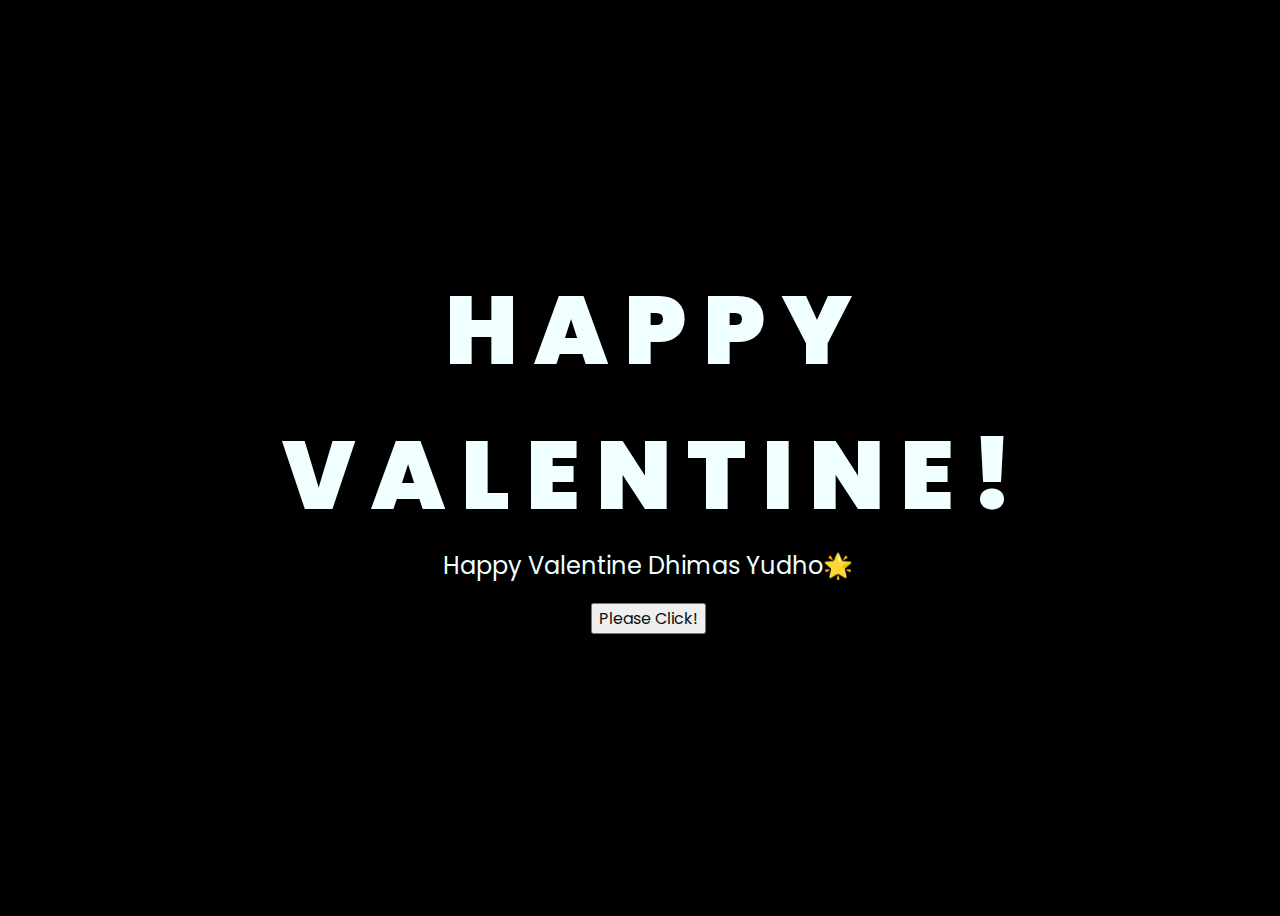
<file: index.html>
<!DOCTYPE html>
<html lang="en">
<head>
    <meta charset="UTF-8">
    <meta http-equiv="X-UA-Compatible" content="IE=edge">
    <meta name="viewport" content="width=device-width, initial-scale=1.0">
    <link rel="stylesheet" href="css/style.css">
    <link rel="icon" href="img/flowers.png" type="image/x-icon">
    <title>Flowers</title>
</head>
<body>
    <div class="greetings">
    <!-- silahkan menambah kata sesuai keinginan dengan <span>text...</span -->
        <span>H</span>
        <span>A</span>
        <span>P</span>
        <span>P</span>
        <span>Y</span><br>
        <span class="delay">V</span>
        <span class="delay">A</span>
        <span class="delay">L</span>
        <span class="delay">E</span>
        <span class="delay">N</span>
        <span class="delay">T</span>
        <span class="delay">I</span>
        <span class="delay">N</span>
        <span class="delay">E</span>
        <span class="delay">!</span>
    </div>
    <div class="description">
        <span>Happy Valentine Dhimas Yudho🌟</span>
    </div>
    <div class="button" id="btn">
        <button>
            <a href="flower.html">Please Click!</a>
        </button>
    </div><br>
    <div class="button">
        <audio autoplay loop>
            <source src="audio/ssstik.io_1707795368533.mp3" type="audio/mpeg">
            Browsermu tidak mendukung tag audio, upgrade donk!
        </audio>
    </div>
</body>
<script src="audio.js"></script>
</html>
</file>
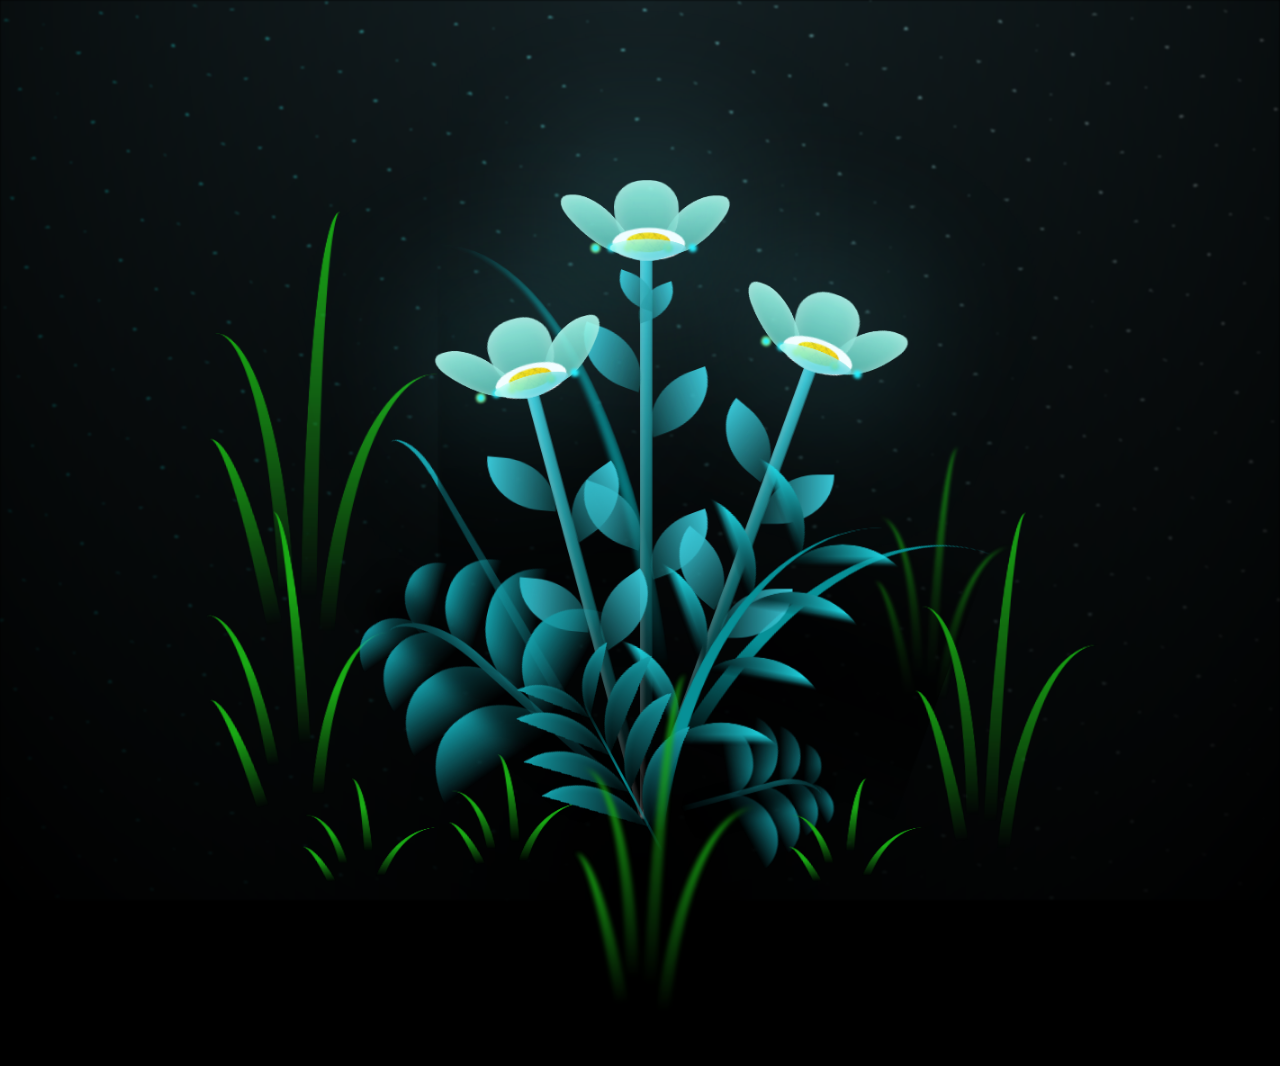
<file: flower.html>
<!DOCTYPE html>
<html lang="en">
<head>
    <meta charset="UTF-8">
    <meta http-equiv="X-UA-Compatible" content="IE=edge">
    <meta name="viewport" content="width=device-width, initial-scale=1.0">
    <link rel="stylesheet" href="css/main.css">
    <link rel="icon" href="img/flowers.png" type="image/x-icon">
    <title>flowers</title>
</head>
<body class="container">
  <!-- Pembuat code: https://codepen.io/mdusmanansari/pen/BamepLe -->
  
    <div class="night">
    <audio id="myAudio" src="audio/bruno_mars_pt2.mp3" type="audio/mp3" autoplay >
      Your browser does not support the audio element.
    </audio>
    </div>
    <div class="flowers">
      <div class="flower flower--1">
        <div class="flower__leafs flower__leafs--1">
          <div class="flower__leaf flower__leaf--1"></div>
          <div class="flower__leaf flower__leaf--2"></div>
          <div class="flower__leaf flower__leaf--3"></div>
          <div class="flower__leaf flower__leaf--4"></div>
          <div class="flower__white-circle"></div>
  
          <div class="flower__light flower__light--1"></div>
          <div class="flower__light flower__light--2"></div>
          <div class="flower__light flower__light--3"></div>
          <div class="flower__light flower__light--4"></div>
          <div class="flower__light flower__light--5"></div>
          <div class="flower__light flower__light--6"></div>
          <div class="flower__light flower__light--7"></div>
          <div class="flower__light flower__light--8"></div>
  
        </div>
        <div class="flower__line">
          <div class="flower__line__leaf flower__line__leaf--1"></div>
          <div class="flower__line__leaf flower__line__leaf--2"></div>
          <div class="flower__line__leaf flower__line__leaf--3"></div>
          <div class="flower__line__leaf flower__line__leaf--4"></div>
          <div class="flower__line__leaf flower__line__leaf--5"></div>
          <div class="flower__line__leaf flower__line__leaf--6"></div>
        </div>
      </div>
  
      <div class="flower flower--2">
        <div class="flower__leafs flower__leafs--2">
          <div class="flower__leaf flower__leaf--1"></div>
          <div class="flower__leaf flower__leaf--2"></div>
          <div class="flower__leaf flower__leaf--3"></div>
          <div class="flower__leaf flower__leaf--4"></div>
          <div class="flower__white-circle"></div>
  
          <div class="flower__light flower__light--1"></div>
          <div class="flower__light flower__light--2"></div>
          <div class="flower__light flower__light--3"></div>
          <div class="flower__light flower__light--4"></div>
          <div class="flower__light flower__light--5"></div>
          <div class="flower__light flower__light--6"></div>
          <div class="flower__light flower__light--7"></div>
          <div class="flower__light flower__light--8"></div>
  
        </div>
        <div class="flower__line">
          <div class="flower__line__leaf flower__line__leaf--1"></div>
          <div class="flower__line__leaf flower__line__leaf--2"></div>
          <div class="flower__line__leaf flower__line__leaf--3"></div>
          <div class="flower__line__leaf flower__line__leaf--4"></div>
        </div>
      </div>
  
      <div class="flower flower--3">
        <div class="flower__leafs flower__leafs--3">
          <div class="flower__leaf flower__leaf--1"></div>
          <div class="flower__leaf flower__leaf--2"></div>
          <div class="flower__leaf flower__leaf--3"></div>
          <div class="flower__leaf flower__leaf--4"></div>
          <div class="flower__white-circle"></div>
  
          <div class="flower__light flower__light--1"></div>
          <div class="flower__light flower__light--2"></div>
          <div class="flower__light flower__light--3"></div>
          <div class="flower__light flower__light--4"></div>
          <div class="flower__light flower__light--5"></div>
          <div class="flower__light flower__light--6"></div>
          <div class="flower__light flower__light--7"></div>
          <div class="flower__light flower__light--8"></div>
  
        </div>
        <div class="flower__line">
          <div class="flower__line__leaf flower__line__leaf--1"></div>
          <div class="flower__line__leaf flower__line__leaf--2"></div>
          <div class="flower__line__leaf flower__line__leaf--3"></div>
          <div class="flower__line__leaf flower__line__leaf--4"></div>
        </div>
      </div>
  
      <div class="grow-ans" style="--d:1.2s">
        <div class="flower__g-long">
          <div class="flower__g-long__top"></div>
          <div class="flower__g-long__bottom"></div>
        </div>
      </div>
  
      <div class="growing-grass">
        <div class="flower__grass flower__grass--1">
          <div class="flower__grass--top"></div>
          <div class="flower__grass--bottom"></div>
          <div class="flower__grass__leaf flower__grass__leaf--1"></div>
          <div class="flower__grass__leaf flower__grass__leaf--2"></div>
          <div class="flower__grass__leaf flower__grass__leaf--3"></div>
          <div class="flower__grass__leaf flower__grass__leaf--4"></div>
          <div class="flower__grass__leaf flower__grass__leaf--5"></div>
          <div class="flower__grass__leaf flower__grass__leaf--6"></div>
          <div class="flower__grass__leaf flower__grass__leaf--7"></div>
          <div class="flower__grass__leaf flower__grass__leaf--8"></div>
          <div class="flower__grass__overlay"></div>
        </div>
      </div>
  
      <div class="growing-grass">
        <div class="flower__grass flower__grass--2">
          <div class="flower__grass--top"></div>
          <div class="flower__grass--bottom"></div>
          <div class="flower__grass__leaf flower__grass__leaf--1"></div>
          <div class="flower__grass__leaf flower__grass__leaf--2"></div>
          <div class="flower__grass__leaf flower__grass__leaf--3"></div>
          <div class="flower__grass__leaf flower__grass__leaf--4"></div>
          <div class="flower__grass__leaf flower__grass__leaf--5"></div>
          <div class="flower__grass__leaf flower__grass__leaf--6"></div>
          <div class="flower__grass__leaf flower__grass__leaf--7"></div>
          <div class="flower__grass__leaf flower__grass__leaf--8"></div>
          <div class="flower__grass__overlay"></div>
        </div>
      </div>
  
      <div class="grow-ans" style="--d:2.4s">
        <div class="flower__g-right flower__g-right--1">
          <div class="leaf"></div>
        </div>
      </div>
  
      <div class="grow-ans" style="--d:2.8s">
        <div class="flower__g-right flower__g-right--2">
          <div class="leaf"></div>
        </div>
      </div>
  
      <div class="grow-ans" style="--d:2.8s">
        <div class="flower__g-front">
          <div class="flower__g-front__leaf-wrapper flower__g-front__leaf-wrapper--1">
            <div class="flower__g-front__leaf"></div>
          </div>
          <div class="flower__g-front__leaf-wrapper flower__g-front__leaf-wrapper--2">
            <div class="flower__g-front__leaf"></div>
          </div>
          <div class="flower__g-front__leaf-wrapper flower__g-front__leaf-wrapper--3">
            <div class="flower__g-front__leaf"></div>
          </div>
          <div class="flower__g-front__leaf-wrapper flower__g-front__leaf-wrapper--4">
            <div class="flower__g-front__leaf"></div>
          </div>
          <div class="flower__g-front__leaf-wrapper flower__g-front__leaf-wrapper--5">
            <div class="flower__g-front__leaf"></div>
          </div>
          <div class="flower__g-front__leaf-wrapper flower__g-front__leaf-wrapper--6">
            <div class="flower__g-front__leaf"></div>
          </div>
          <div class="flower__g-front__leaf-wrapper flower__g-front__leaf-wrapper--7">
            <div class="flower__g-front__leaf"></div>
          </div>
          <div class="flower__g-front__leaf-wrapper flower__g-front__leaf-wrapper--8">
            <div class="flower__g-front__leaf"></div>
          </div>
          <div class="flower__g-front__line"></div>
        </div>
      </div>
  
      <div class="grow-ans" style="--d:3.2s">
        <div class="flower__g-fr">
          <div class="leaf"></div>
          <div class="flower__g-fr__leaf flower__g-fr__leaf--1"></div>
          <div class="flower__g-fr__leaf flower__g-fr__leaf--2"></div>
          <div class="flower__g-fr__leaf flower__g-fr__leaf--3"></div>
          <div class="flower__g-fr__leaf flower__g-fr__leaf--4"></div>
          <div class="flower__g-fr__leaf flower__g-fr__leaf--5"></div>
          <div class="flower__g-fr__leaf flower__g-fr__leaf--6"></div>
          <div class="flower__g-fr__leaf flower__g-fr__leaf--7"></div>
          <div class="flower__g-fr__leaf flower__g-fr__leaf--8"></div>
        </div>
      </div>
  
      <div class="long-g long-g--0">
        <div class="grow-ans" style="--d:3s">
          <div class="leaf leaf--0"></div>
        </div>
        <div class="grow-ans" style="--d:2.2s">
          <div class="leaf leaf--1"></div>
        </div>
        <div class="grow-ans" style="--d:3.4s">
          <div class="leaf leaf--2"></div>
        </div>
        <div class="grow-ans" style="--d:3.6s">
          <div class="leaf leaf--3"></div>
        </div>
      </div>
  
      <div class="long-g long-g--1">
        <div class="grow-ans" style="--d:3.6s">
          <div class="leaf leaf--0"></div>
        </div>
        <div class="grow-ans" style="--d:3.8s">
          <div class="leaf leaf--1"></div>
        </div>
        <div class="grow-ans" style="--d:4s">
          <div class="leaf leaf--2"></div>
        </div>
        <div class="grow-ans" style="--d:4.2s">
          <div class="leaf leaf--3"></div>
        </div>
      </div>
  
      <div class="long-g long-g--2">
        <div class="grow-ans" style="--d:4s">
          <div class="leaf leaf--0"></div>
        </div>
        <div class="grow-ans" style="--d:4.2s">
          <div class="leaf leaf--1"></div>
        </div>
        <div class="grow-ans" style="--d:4.4s">
          <div class="leaf leaf--2"></div>
        </div>
        <div class="grow-ans" style="--d:4.6s">
          <div class="leaf leaf--3"></div>
        </div>
      </div>
  
      <div class="long-g long-g--3">
        <div class="grow-ans" style="--d:4s">
          <div class="leaf leaf--0"></div>
        </div>
        <div class="grow-ans" style="--d:4.2s">
          <div class="leaf leaf--1"></div>
        </div>
        <div class="grow-ans" style="--d:3s">
          <div class="leaf leaf--2"></div>
        </div>
        <div class="grow-ans" style="--d:3.6s">
          <div class="leaf leaf--3"></div>
        </div>
      </div>
  
      <div class="long-g long-g--4">
        <div class="grow-ans" style="--d:4s">
          <div class="leaf leaf--0"></div>
        </div>
        <div class="grow-ans" style="--d:4.2s">
          <div class="leaf leaf--1"></div>
        </div>
        <div class="grow-ans" style="--d:3s">
          <div class="leaf leaf--2"></div>
        </div>
        <div class="grow-ans" style="--d:3.6s">
          <div class="leaf leaf--3"></div>
        </div>
      </div>
  
      <div class="long-g long-g--5">
        <div class="grow-ans" style="--d:4s">
          <div class="leaf leaf--0"></div>
        </div>
        <div class="grow-ans" style="--d:4.2s">
          <div class="leaf leaf--1"></div>
        </div>
        <div class="grow-ans" style="--d:3s">
          <div class="leaf leaf--2"></div>
        </div>
        <div class="grow-ans" style="--d:3.6s">
          <div class="leaf leaf--3"></div>
        </div>
      </div>
  
      <div class="long-g long-g--6">
        <div class="grow-ans" style="--d:4.2s">
          <div class="leaf leaf--0"></div>
        </div>
        <div class="grow-ans" style="--d:4.4s">
          <div class="leaf leaf--1"></div>
        </div>
        <div class="grow-ans" style="--d:4.6s">
          <div class="leaf leaf--2"></div>
        </div>
        <div class="grow-ans" style="--d:4.8s">
          <div class="leaf leaf--3"></div>
        </div>
      </div>
  
      <div class="long-g long-g--7">
        <div class="grow-ans" style="--d:3s">
          <div class="leaf leaf--0"></div>
        </div>
        <div class="grow-ans" style="--d:3.2s">
          <div class="leaf leaf--1"></div>
        </div>
        <div class="grow-ans" style="--d:3.5s">
          <div class="leaf leaf--2"></div>
        </div>
        <div class="grow-ans" style="--d:3.6s">
          <div class="leaf leaf--3"></div>
        </div>
      </div>
    </div>
    <script src="main.js"></script>
    <script src="audio.js"></script>
  </body>
</html>
</file>
<file: css/style.css>
@import url('https://fonts.googleapis.com/css2?family=Poppins:ital,wght@0,500;1,900&display=swap');
*{
    font-family: 'Poppins',cursive;
}
body{
    color: azure;
    width: 100%;
    height: 100vh;
    display: flex;
    flex-direction: column;
    align-items: center;
    justify-content: center;
    background-color: black;
}
.greetings{
    font-size: 6rem;
    font-weight: 900;
    text-align: center;
}
.greetings > span{
    animation: glow 2.5s ease-in-out infinite;
}
@keyframes glow{
    0%, 100%{
        color: #fff;
        text-shadow: 0 0 12px #d281d8, 0 0 50px #d281d8, 0 0 100px #d281d8;
    }
    10%, 90%{
        color: #111;
        text-shadow: none;
    }
}
.greetings > span:nth-child(2){
    animation-delay: .2s ;
}
.greetings > span:nth-child(3){
    animation-delay: .4s ;
}
.greetings > span:nth-child(4){
    animation-delay: .6s;
}
.greetings > span:nth-child(5){
    animation-delay: .8s;
}

.greetings > .delay{
    animation-delay: 1s;
}

.description{
    font-size: 1.5rem;
    margin-bottom: 20px;
}

.button a{
    text-decoration: none;
    font-size: 1rem;
    color: #111;
}

@media screen and (max-width:574px){
    .greetings{
        display: block;
        font-size: 3rem;
        font-weight: 500;
        text-align: center;
    }
    .description{
        font-size: 1rem;
    }
    
    .button a{
        font-size: .5rem;
    }
}
</file>
<file: css/main.css>
*,
*::after,
*::before {
  padding: 0;
  margin: 0;
  box-sizing: border-box;
}

:root {
  --dark-color: #000;
}

body {
  display: flex;
  align-items: flex-end;
  justify-content: center;
  min-height: 100vh;
  background-color: var(--dark-color);
  overflow: hidden;
  perspective: 1000px;
}

.night {
  position: fixed;
  left: 50%;
  top: 0;
  transform: translateX(-50%);
  width: 100%;
  height: 100%;
  filter: blur(0.1vmin);
  background-image: radial-gradient(ellipse at top, transparent 0%, var(--dark-color)), radial-gradient(ellipse at bottom, var(--dark-color), rgba(145, 233, 255, 0.2)), repeating-linear-gradient(220deg, rgb(0, 0, 0) 0px, rgb(0, 0, 0) 19px, transparent 19px, transparent 22px), repeating-linear-gradient(189deg, rgb(0, 0, 0) 0px, rgb(0, 0, 0) 19px, transparent 19px, transparent 22px), repeating-linear-gradient(148deg, rgb(0, 0, 0) 0px, rgb(0, 0, 0) 19px, transparent 19px, transparent 22px), linear-gradient(90deg, rgb(0, 255, 250), rgb(240, 240, 240));
}

.flowers {
  position: relative;
  transform: scale(0.9);
}

.flower {
  position: absolute;
  bottom: 10vmin;
  transform-origin: bottom center;
  z-index: 10;
  --fl-speed: 0.8s;
}
.flower--1 {
  -webkit-animation: moving-flower-1 4s linear infinite;
          animation: moving-flower-1 4s linear infinite;
}
.flower--1 .flower__line {
  height: 70vmin;
  -webkit-animation-delay: 0.3s;
          animation-delay: 0.3s;
}
.flower--1 .flower__line__leaf--1 {
  -webkit-animation: blooming-leaf-right var(--fl-speed) 1.6s backwards;
          animation: blooming-leaf-right var(--fl-speed) 1.6s backwards;
}
.flower--1 .flower__line__leaf--2 {
  -webkit-animation: blooming-leaf-right var(--fl-speed) 1.4s backwards;
          animation: blooming-leaf-right var(--fl-speed) 1.4s backwards;
}
.flower--1 .flower__line__leaf--3 {
  -webkit-animation: blooming-leaf-left var(--fl-speed) 1.2s backwards;
          animation: blooming-leaf-left var(--fl-speed) 1.2s backwards;
}
.flower--1 .flower__line__leaf--4 {
  -webkit-animation: blooming-leaf-left var(--fl-speed) 1s backwards;
          animation: blooming-leaf-left var(--fl-speed) 1s backwards;
}
.flower--1 .flower__line__leaf--5 {
  -webkit-animation: blooming-leaf-right var(--fl-speed) 1.8s backwards;
          animation: blooming-leaf-right var(--fl-speed) 1.8s backwards;
}
.flower--1 .flower__line__leaf--6 {
  -webkit-animation: blooming-leaf-left var(--fl-speed) 2s backwards;
          animation: blooming-leaf-left var(--fl-speed) 2s backwards;
}
.flower--2 {
  left: 50%;
  transform: rotate(20deg);
  -webkit-animation: moving-flower-2 4s linear infinite;
          animation: moving-flower-2 4s linear infinite;
}
.flower--2 .flower__line {
  height: 60vmin;
  -webkit-animation-delay: 0.6s;
          animation-delay: 0.6s;
}
.flower--2 .flower__line__leaf--1 {
  -webkit-animation: blooming-leaf-right var(--fl-speed) 1.9s backwards;
          animation: blooming-leaf-right var(--fl-speed) 1.9s backwards;
}
.flower--2 .flower__line__leaf--2 {
  -webkit-animation: blooming-leaf-right var(--fl-speed) 1.7s backwards;
          animation: blooming-leaf-right var(--fl-speed) 1.7s backwards;
}
.flower--2 .flower__line__leaf--3 {
  -webkit-animation: blooming-leaf-left var(--fl-speed) 1.5s backwards;
          animation: blooming-leaf-left var(--fl-speed) 1.5s backwards;
}
.flower--2 .flower__line__leaf--4 {
  -webkit-animation: blooming-leaf-left var(--fl-speed) 1.3s backwards;
          animation: blooming-leaf-left var(--fl-speed) 1.3s backwards;
}
.flower--3 {
  left: 50%;
  transform: rotate(-15deg);
  -webkit-animation: moving-flower-3 4s linear infinite;
          animation: moving-flower-3 4s linear infinite;
}
.flower--3 .flower__line {
  -webkit-animation-delay: 0.9s;
          animation-delay: 0.9s;
}
.flower--3 .flower__line__leaf--1 {
  -webkit-animation: blooming-leaf-right var(--fl-speed) 2.5s backwards;
          animation: blooming-leaf-right var(--fl-speed) 2.5s backwards;
}
.flower--3 .flower__line__leaf--2 {
  -webkit-animation: blooming-leaf-right var(--fl-speed) 2.3s backwards;
          animation: blooming-leaf-right var(--fl-speed) 2.3s backwards;
}
.flower--3 .flower__line__leaf--3 {
  -webkit-animation: blooming-leaf-left var(--fl-speed) 2.1s backwards;
          animation: blooming-leaf-left var(--fl-speed) 2.1s backwards;
}
.flower--3 .flower__line__leaf--4 {
  -webkit-animation: blooming-leaf-left var(--fl-speed) 1.9s backwards;
          animation: blooming-leaf-left var(--fl-speed) 1.9s backwards;
}
.flower__leafs {
  position: relative;
  -webkit-animation: blooming-flower 2s backwards;
          animation: blooming-flower 2s backwards;
}
.flower__leafs--1 {
  -webkit-animation-delay: 1.1s;
          animation-delay: 1.1s;
}
.flower__leafs--2 {
  -webkit-animation-delay: 1.4s;
          animation-delay: 1.4s;
}
.flower__leafs--3 {
  -webkit-animation-delay: 1.7s;
          animation-delay: 1.7s;
}
.flower__leafs::after {
  content: "";
  position: absolute;
  left: 0;
  top: 0;
  transform: translate(-50%, -100%);
  width: 8vmin;
  height: 8vmin;
  background-color: #6bf0ff;
  filter: blur(10vmin);
}
.flower__leaf {
  position: absolute;
  bottom: 0;
  left: 50%;
  width: 8vmin;
  height: 11vmin;
  border-radius: 51% 49% 47% 53%/44% 45% 55% 69%;
  background-color: #a7ffee;
  background-image: linear-gradient(to top, #54b8aa, #a7ffee);
  transform-origin: bottom center;
  opacity: 0.9;
  box-shadow: inset 0 0 2vmin rgba(255, 255, 255, 0.5);
}
.flower__leaf--1 {
  transform: translate(-10%, 1%) rotateY(40deg) rotateX(-50deg);
}
.flower__leaf--2 {
  transform: translate(-50%, -4%) rotateX(40deg);
}
.flower__leaf--3 {
  transform: translate(-90%, 0%) rotateY(45deg) rotateX(50deg);
}
.flower__leaf--4 {
  width: 8vmin;
  height: 8vmin;
  transform-origin: bottom left;
  border-radius: 4vmin 10vmin 4vmin 4vmin;
  transform: translate(0%, 18%) rotateX(70deg) rotate(-43deg);
  background-image: linear-gradient(to top, #39c6d6, #a7ffee);
  z-index: 1;
  opacity: 0.8;
}
.flower__white-circle {
  position: absolute;
  left: -3.5vmin;
  top: -3vmin;
  width: 9vmin;
  height: 4vmin;
  border-radius: 50%;
  background-color: #fff;
}
.flower__white-circle::after {
  content: "";
  position: absolute;
  left: 50%;
  top: 45%;
  transform: translate(-50%, -50%);
  width: 60%;
  height: 60%;
  border-radius: inherit;
  background-image: repeating-linear-gradient(135deg, rgba(0, 0, 0, 0.03) 0px, rgba(0, 0, 0, 0.03) 1px, transparent 1px, transparent 12px), repeating-linear-gradient(45deg, rgba(0, 0, 0, 0.03) 0px, rgba(0, 0, 0, 0.03) 1px, transparent 1px, transparent 12px), repeating-linear-gradient(67.5deg, rgba(0, 0, 0, 0.03) 0px, rgba(0, 0, 0, 0.03) 1px, transparent 1px, transparent 12px), repeating-linear-gradient(135deg, rgba(0, 0, 0, 0.03) 0px, rgba(0, 0, 0, 0.03) 1px, transparent 1px, transparent 12px), repeating-linear-gradient(45deg, rgba(0, 0, 0, 0.03) 0px, rgba(0, 0, 0, 0.03) 1px, transparent 1px, transparent 12px), repeating-linear-gradient(112.5deg, rgba(0, 0, 0, 0.03) 0px, rgba(0, 0, 0, 0.03) 1px, transparent 1px, transparent 12px), repeating-linear-gradient(112.5deg, rgba(0, 0, 0, 0.03) 0px, rgba(0, 0, 0, 0.03) 1px, transparent 1px, transparent 12px), repeating-linear-gradient(45deg, rgba(0, 0, 0, 0.03) 0px, rgba(0, 0, 0, 0.03) 1px, transparent 1px, transparent 12px), repeating-linear-gradient(22.5deg, rgba(0, 0, 0, 0.03) 0px, rgba(0, 0, 0, 0.03) 1px, transparent 1px, transparent 12px), repeating-linear-gradient(45deg, rgba(0, 0, 0, 0.03) 0px, rgba(0, 0, 0, 0.03) 1px, transparent 1px, transparent 12px), repeating-linear-gradient(22.5deg, rgba(0, 0, 0, 0.03) 0px, rgba(0, 0, 0, 0.03) 1px, transparent 1px, transparent 12px), repeating-linear-gradient(135deg, rgba(0, 0, 0, 0.03) 0px, rgba(0, 0, 0, 0.03) 1px, transparent 1px, transparent 12px), repeating-linear-gradient(157.5deg, rgba(0, 0, 0, 0.03) 0px, rgba(0, 0, 0, 0.03) 1px, transparent 1px, transparent 12px), repeating-linear-gradient(67.5deg, rgba(0, 0, 0, 0.03) 0px, rgba(0, 0, 0, 0.03) 1px, transparent 1px, transparent 12px), repeating-linear-gradient(67.5deg, rgba(0, 0, 0, 0.03) 0px, rgba(0, 0, 0, 0.03) 1px, transparent 1px, transparent 12px), linear-gradient(90deg, rgb(255, 235, 18), rgb(255, 206, 0));
}
.flower__line {
  height: 55vmin;
  width: 1.5vmin;
  background-image: linear-gradient(to left, rgba(0, 0, 0, 0.2), transparent, rgba(255, 255, 255, 0.2)), linear-gradient(to top, transparent 10%, #14757a, #39c6d6);
  box-shadow: inset 0 0 2px rgba(0, 0, 0, 0.5);
  -webkit-animation: grow-flower-tree 4s backwards;
          animation: grow-flower-tree 4s backwards;
}
.flower__line__leaf {
  --w: 7vmin;
  --h: calc(var(--w) + 2vmin);
  position: absolute;
  top: 20%;
  left: 90%;
  width: var(--w);
  height: var(--h);
  border-top-right-radius: var(--h);
  border-bottom-left-radius: var(--h);
  background-image: linear-gradient(to top, rgba(20, 117, 122, 0.4), #39c6d6);
}
.flower__line__leaf--1 {
  transform: rotate(70deg) rotateY(30deg);
}
.flower__line__leaf--2 {
  top: 45%;
  transform: rotate(70deg) rotateY(30deg);
}
.flower__line__leaf--3, .flower__line__leaf--4, .flower__line__leaf--6 {
  border-top-right-radius: 0;
  border-bottom-left-radius: 0;
  border-top-left-radius: var(--h);
  border-bottom-right-radius: var(--h);
  left: -460%;
  top: 12%;
  transform: rotate(-70deg) rotateY(30deg);
}
.flower__line__leaf--4 {
  top: 40%;
}
.flower__line__leaf--5 {
  top: 0;
  transform-origin: left;
  transform: rotate(70deg) rotateY(30deg) scale(0.6);
}
.flower__line__leaf--6 {
  top: -2%;
  left: -450%;
  transform-origin: right;
  transform: rotate(-70deg) rotateY(30deg) scale(0.6);
}
.flower__light {
  position: absolute;
  bottom: 0vmin;
  width: 1vmin;
  height: 1vmin;
  background-color: rgb(255, 251, 0);
  border-radius: 50%;
  filter: blur(0.2vmin);
  -webkit-animation: light-ans 4s linear infinite backwards;
          animation: light-ans 4s linear infinite backwards;
}
.flower__light:nth-child(odd) {
  background-color: #23f0ff;
}
.flower__light--1 {
  left: -2vmin;
  -webkit-animation-delay: 1s;
          animation-delay: 1s;
}
.flower__light--2 {
  left: 3vmin;
  -webkit-animation-delay: 0.5s;
          animation-delay: 0.5s;
}
.flower__light--3 {
  left: -6vmin;
  -webkit-animation-delay: 0.3s;
          animation-delay: 0.3s;
}
.flower__light--4 {
  left: 6vmin;
  -webkit-animation-delay: 0.9s;
          animation-delay: 0.9s;
}
.flower__light--5 {
  left: -1vmin;
  -webkit-animation-delay: 1.5s;
          animation-delay: 1.5s;
}
.flower__light--6 {
  left: -4vmin;
  -webkit-animation-delay: 3s;
          animation-delay: 3s;
}
.flower__light--7 {
  left: 3vmin;
  -webkit-animation-delay: 2s;
          animation-delay: 2s;
}
.flower__light--8 {
  left: -6vmin;
  -webkit-animation-delay: 3.5s;
          animation-delay: 3.5s;
}
.flower__grass {
  --c: #159faa;
  --line-w: 1.5vmin;
  position: absolute;
  bottom: 12vmin;
  left: -7vmin;
  display: flex;
  flex-direction: column;
  align-items: flex-end;
  z-index: 20;
  transform-origin: bottom center;
  transform: rotate(-48deg) rotateY(40deg);
}
.flower__grass--1 {
  -webkit-animation: moving-grass 2s linear infinite;
          animation: moving-grass 2s linear infinite;
}
.flower__grass--2 {
  left: 2vmin;
  bottom: 10vmin;
  transform: scale(0.5) rotate(75deg) rotateX(10deg) rotateY(-200deg);
  opacity: 0.8;
  z-index: 0;
  -webkit-animation: moving-grass--2 1.5s linear infinite;
          animation: moving-grass--2 1.5s linear infinite;
}
.flower__grass--top {
  width: 7vmin;
  height: 10vmin;
  border-top-right-radius: 100%;
  border-right: var(--line-w) solid var(--c);
  transform-origin: bottom center;
  transform: rotate(-2deg);
}
.flower__grass--bottom {
  margin-top: -2px;
  width: var(--line-w);
  height: 25vmin;
  background-image: linear-gradient(to top, transparent, var(--c));
}
.flower__grass__leaf {
  --size: 10vmin;
  position: absolute;
  width: calc(var(--size) * 2.1);
  height: var(--size);
  border-top-left-radius: var(--size);
  border-top-right-radius: var(--size);
  background-image: linear-gradient(to top, transparent, transparent 30%, var(--c));
  z-index: 100;
}
.flower__grass__leaf--1 {
  top: -6%;
  left: 30%;
  --size: 6vmin;
  transform: rotate(-20deg);
  -webkit-animation: growing-grass-ans--1 2s 2.6s backwards;
          animation: growing-grass-ans--1 2s 2.6s backwards;
}
@-webkit-keyframes growing-grass-ans--1 {
  0% {
    transform-origin: bottom left;
    transform: rotate(-20deg) scale(0);
  }
}
@keyframes growing-grass-ans--1 {
  0% {
    transform-origin: bottom left;
    transform: rotate(-20deg) scale(0);
  }
}
.flower__grass__leaf--2 {
  top: -5%;
  left: -110%;
  --size: 6vmin;
  transform: rotate(10deg);
  -webkit-animation: growing-grass-ans--2 2s 2.4s linear backwards;
          animation: growing-grass-ans--2 2s 2.4s linear backwards;
}
@-webkit-keyframes growing-grass-ans--2 {
  0% {
    transform-origin: bottom right;
    transform: rotate(10deg) scale(0);
  }
}
@keyframes growing-grass-ans--2 {
  0% {
    transform-origin: bottom right;
    transform: rotate(10deg) scale(0);
  }
}
.flower__grass__leaf--3 {
  top: 5%;
  left: 60%;
  --size: 8vmin;
  transform: rotate(-18deg) rotateX(-20deg);
  -webkit-animation: growing-grass-ans--3 2s 2.2s linear backwards;
          animation: growing-grass-ans--3 2s 2.2s linear backwards;
}
@-webkit-keyframes growing-grass-ans--3 {
  0% {
    transform-origin: bottom left;
    transform: rotate(-18deg) rotateX(-20deg) scale(0);
  }
}
@keyframes growing-grass-ans--3 {
  0% {
    transform-origin: bottom left;
    transform: rotate(-18deg) rotateX(-20deg) scale(0);
  }
}
.flower__grass__leaf--4 {
  top: 6%;
  left: -135%;
  --size: 8vmin;
  transform: rotate(2deg);
  -webkit-animation: growing-grass-ans--4 2s 2s linear backwards;
          animation: growing-grass-ans--4 2s 2s linear backwards;
}
@-webkit-keyframes growing-grass-ans--4 {
  0% {
    transform-origin: bottom right;
    transform: rotate(2deg) scale(0);
  }
}
@keyframes growing-grass-ans--4 {
  0% {
    transform-origin: bottom right;
    transform: rotate(2deg) scale(0);
  }
}
.flower__grass__leaf--5 {
  top: 20%;
  left: 60%;
  --size: 10vmin;
  transform: rotate(-24deg) rotateX(-20deg);
  -webkit-animation: growing-grass-ans--5 2s 1.8s linear backwards;
          animation: growing-grass-ans--5 2s 1.8s linear backwards;
}
@-webkit-keyframes growing-grass-ans--5 {
  0% {
    transform-origin: bottom left;
    transform: rotate(-24deg) rotateX(-20deg) scale(0);
  }
}
@keyframes growing-grass-ans--5 {
  0% {
    transform-origin: bottom left;
    transform: rotate(-24deg) rotateX(-20deg) scale(0);
  }
}
.flower__grass__leaf--6 {
  top: 22%;
  left: -180%;
  --size: 10vmin;
  transform: rotate(10deg);
  -webkit-animation: growing-grass-ans--6 2s 1.6s linear backwards;
          animation: growing-grass-ans--6 2s 1.6s linear backwards;
}
@-webkit-keyframes growing-grass-ans--6 {
  0% {
    transform-origin: bottom right;
    transform: rotate(10deg) scale(0);
  }
}
@keyframes growing-grass-ans--6 {
  0% {
    transform-origin: bottom right;
    transform: rotate(10deg) scale(0);
  }
}
.flower__grass__leaf--7 {
  top: 39%;
  left: 70%;
  --size: 10vmin;
  transform: rotate(-10deg);
  -webkit-animation: growing-grass-ans--7 2s 1.4s linear backwards;
          animation: growing-grass-ans--7 2s 1.4s linear backwards;
}
@-webkit-keyframes growing-grass-ans--7 {
  0% {
    transform-origin: bottom left;
    transform: rotate(-10deg) scale(0);
  }
}
@keyframes growing-grass-ans--7 {
  0% {
    transform-origin: bottom left;
    transform: rotate(-10deg) scale(0);
  }
}
.flower__grass__leaf--8 {
  top: 40%;
  left: -215%;
  --size: 11vmin;
  transform: rotate(10deg);
  -webkit-animation: growing-grass-ans--8 2s 1.2s linear backwards;
          animation: growing-grass-ans--8 2s 1.2s linear backwards;
}
@-webkit-keyframes growing-grass-ans--8 {
  0% {
    transform-origin: bottom right;
    transform: rotate(10deg) scale(0);
  }
}
@keyframes growing-grass-ans--8 {
  0% {
    transform-origin: bottom right;
    transform: rotate(10deg) scale(0);
  }
}
.flower__grass__overlay {
  position: absolute;
  top: -10%;
  right: 0%;
  width: 100%;
  height: 100%;
  background-color: rgba(0, 0, 0, 0.6);
  filter: blur(1.5vmin);
  z-index: 100;
}
.flower__g-long {
  --w: 2vmin;
  --h: 6vmin;
  --c: #159faa;
  position: absolute;
  bottom: 10vmin;
  left: -3vmin;
  transform-origin: bottom center;
  transform: rotate(-30deg) rotateY(-20deg);
  display: flex;
  flex-direction: column;
  align-items: flex-end;
  -webkit-animation: flower-g-long-ans 3s linear infinite;
          animation: flower-g-long-ans 3s linear infinite;
}
@-webkit-keyframes flower-g-long-ans {
  0%, 100% {
    transform: rotate(-30deg) rotateY(-20deg);
  }
  50% {
    transform: rotate(-32deg) rotateY(-20deg);
  }
}
@keyframes flower-g-long-ans {
  0%, 100% {
    transform: rotate(-30deg) rotateY(-20deg);
  }
  50% {
    transform: rotate(-32deg) rotateY(-20deg);
  }
}
.flower__g-long__top {
  top: calc(var(--h) * -1);
  width: calc(var(--w) + 1vmin);
  height: var(--h);
  border-top-right-radius: 100%;
  border-right: 0.7vmin solid var(--c);
  transform: translate(-0.7vmin, 1vmin);
}
.flower__g-long__bottom {
  width: var(--w);
  height: 50vmin;
  transform-origin: bottom center;
  background-image: linear-gradient(to top, transparent 30%, var(--c));
  box-shadow: inset 0 0 2px rgba(0, 0, 0, 0.5);
  -webkit-clip-path: polygon(35% 0, 65% 1%, 100% 100%, 0% 100%);
          clip-path: polygon(35% 0, 65% 1%, 100% 100%, 0% 100%);
}
.flower__g-right {
  position: absolute;
  bottom: 6vmin;
  left: -2vmin;
  transform-origin: bottom left;
  transform: rotate(20deg);
}
.flower__g-right .leaf {
  width: 30vmin;
  height: 50vmin;
  border-top-left-radius: 100%;
  border-left: 2vmin solid #079097;
  background-image: linear-gradient(to bottom, transparent, var(--dark-color) 60%);
  -webkit-mask-image: linear-gradient(to top, transparent 30%, #079097 60%);
}
.flower__g-right--1 {
  -webkit-animation: flower-g-right-ans 2.5s linear infinite;
          animation: flower-g-right-ans 2.5s linear infinite;
}
.flower__g-right--2 {
  left: 5vmin;
  transform: rotateY(-180deg);
  -webkit-animation: flower-g-right-ans--2 3s linear infinite;
          animation: flower-g-right-ans--2 3s linear infinite;
}
.flower__g-right--2 .leaf {
  height: 75vmin;
  filter: blur(0.3vmin);
  opacity: 0.8;
}
@-webkit-keyframes flower-g-right-ans {
  0%, 100% {
    transform: rotate(20deg);
  }
  50% {
    transform: rotate(24deg) rotateX(-20deg);
  }
}
@keyframes flower-g-right-ans {
  0%, 100% {
    transform: rotate(20deg);
  }
  50% {
    transform: rotate(24deg) rotateX(-20deg);
  }
}
@-webkit-keyframes flower-g-right-ans--2 {
  0%, 100% {
    transform: rotateY(-180deg) rotate(0deg) rotateX(-20deg);
  }
  50% {
    transform: rotateY(-180deg) rotate(6deg) rotateX(-20deg);
  }
}
@keyframes flower-g-right-ans--2 {
  0%, 100% {
    transform: rotateY(-180deg) rotate(0deg) rotateX(-20deg);
  }
  50% {
    transform: rotateY(-180deg) rotate(6deg) rotateX(-20deg);
  }
}
.flower__g-front {
  position: absolute;
  bottom: 6vmin;
  left: 2.5vmin;
  z-index: 100;
  transform-origin: bottom center;
  transform: rotate(-28deg) rotateY(30deg) scale(1.04);
  -webkit-animation: flower__g-front-ans 2s linear infinite;
          animation: flower__g-front-ans 2s linear infinite;
}
@-webkit-keyframes flower__g-front-ans {
  0%, 100% {
    transform: rotate(-28deg) rotateY(30deg) scale(1.04);
  }
  50% {
    transform: rotate(-35deg) rotateY(40deg) scale(1.04);
  }
}
@keyframes flower__g-front-ans {
  0%, 100% {
    transform: rotate(-28deg) rotateY(30deg) scale(1.04);
  }
  50% {
    transform: rotate(-35deg) rotateY(40deg) scale(1.04);
  }
}
.flower__g-front__line {
  width: 0.3vmin;
  height: 20vmin;
  background-image: linear-gradient(to top, transparent, #079097, transparent 100%);
  position: relative;
}
.flower__g-front__leaf-wrapper {
  position: absolute;
  top: 0;
  left: 0;
  transform-origin: bottom left;
  transform: rotate(10deg);
}
.flower__g-front__leaf-wrapper:nth-child(even) {
  left: 0vmin;
  transform: rotateY(-180deg) rotate(5deg);
  -webkit-animation: flower__g-front__leaf-left-ans 1s ease-in backwards;
          animation: flower__g-front__leaf-left-ans 1s ease-in backwards;
}
.flower__g-front__leaf-wrapper:nth-child(odd) {
  -webkit-animation: flower__g-front__leaf-ans 1s ease-in backwards;
          animation: flower__g-front__leaf-ans 1s ease-in backwards;
}
.flower__g-front__leaf-wrapper--1 {
  top: -8vmin;
  transform: scale(0.7);
  -webkit-animation: flower__g-front__leaf-ans 1s 5.5s ease-in backwards !important;
          animation: flower__g-front__leaf-ans 1s 5.5s ease-in backwards !important;
}
.flower__g-front__leaf-wrapper--2 {
  top: -8vmin;
  transform: rotateY(-180deg) scale(0.7) !important;
  -webkit-animation: flower__g-front__leaf-left-ans-2 1s 4.6s ease-in backwards !important;
          animation: flower__g-front__leaf-left-ans-2 1s 4.6s ease-in backwards !important;
}
.flower__g-front__leaf-wrapper--3 {
  top: -3vmin;
  -webkit-animation: flower__g-front__leaf-ans 1s 4.6s ease-in backwards;
          animation: flower__g-front__leaf-ans 1s 4.6s ease-in backwards;
}
.flower__g-front__leaf-wrapper--4 {
  top: -3vmin;
  transform: rotateY(-180deg) scale(0.9) !important;
  -webkit-animation: flower__g-front__leaf-left-ans-2 1s 4.6s ease-in backwards !important;
          animation: flower__g-front__leaf-left-ans-2 1s 4.6s ease-in backwards !important;
}
@-webkit-keyframes flower__g-front__leaf-left-ans-2 {
  0% {
    transform: rotateY(-180deg) scale(0);
  }
}
@keyframes flower__g-front__leaf-left-ans-2 {
  0% {
    transform: rotateY(-180deg) scale(0);
  }
}
.flower__g-front__leaf-wrapper--5, .flower__g-front__leaf-wrapper--6 {
  top: 2vmin;
}
.flower__g-front__leaf-wrapper--7, .flower__g-front__leaf-wrapper--8 {
  top: 6.5vmin;
}
.flower__g-front__leaf-wrapper--2 {
  -webkit-animation-delay: 5.2s !important;
          animation-delay: 5.2s !important;
}
.flower__g-front__leaf-wrapper--3 {
  -webkit-animation-delay: 4.9s !important;
          animation-delay: 4.9s !important;
}
.flower__g-front__leaf-wrapper--5 {
  -webkit-animation-delay: 4.3s !important;
          animation-delay: 4.3s !important;
}
.flower__g-front__leaf-wrapper--6 {
  -webkit-animation-delay: 4.1s !important;
          animation-delay: 4.1s !important;
}
.flower__g-front__leaf-wrapper--7 {
  -webkit-animation-delay: 3.8s !important;
          animation-delay: 3.8s !important;
}
.flower__g-front__leaf-wrapper--8 {
  -webkit-animation-delay: 3.5s !important;
          animation-delay: 3.5s !important;
}
@-webkit-keyframes flower__g-front__leaf-ans {
  0% {
    transform: rotate(10deg) scale(0);
  }
}
@keyframes flower__g-front__leaf-ans {
  0% {
    transform: rotate(10deg) scale(0);
  }
}
@-webkit-keyframes flower__g-front__leaf-left-ans {
  0% {
    transform: rotateY(-180deg) rotate(5deg) scale(0);
  }
}
@keyframes flower__g-front__leaf-left-ans {
  0% {
    transform: rotateY(-180deg) rotate(5deg) scale(0);
  }
}
.flower__g-front__leaf {
  width: 10vmin;
  height: 10vmin;
  border-radius: 100% 0% 0% 100%/100% 100% 0% 0%;
  box-shadow: inset 0 2px 1vmin hsla(184deg, 97%, 58%, 0.2);
  background-image: linear-gradient(to bottom left, transparent, var(--dark-color)), linear-gradient(to bottom right, #159faa 50%, transparent 50%, transparent);
  -webkit-mask-image: linear-gradient(to bottom right, #159faa 50%, transparent 50%, transparent);
  mask-image: linear-gradient(to bottom right, #159faa 50%, transparent 50%, transparent);
}
.flower__g-fr {
  position: absolute;
  bottom: -4vmin;
  left: vmin;
  transform-origin: bottom left;
  z-index: 10;
  -webkit-animation: flower__g-fr-ans 2s linear infinite;
          animation: flower__g-fr-ans 2s linear infinite;
}
@-webkit-keyframes flower__g-fr-ans {
  0%, 100% {
    transform: rotate(2deg);
  }
  50% {
    transform: rotate(4deg);
  }
}
@keyframes flower__g-fr-ans {
  0%, 100% {
    transform: rotate(2deg);
  }
  50% {
    transform: rotate(4deg);
  }
}
.flower__g-fr .leaf {
  width: 30vmin;
  height: 50vmin;
  border-top-left-radius: 100%;
  border-left: 2vmin solid #079097;
  -webkit-mask-image: linear-gradient(to top, transparent 25%, #079097 50%);
  position: relative;
  z-index: 1;
}
.flower__g-fr__leaf {
  position: absolute;
  top: 0;
  left: 0;
  width: 10vmin;
  height: 10vmin;
  border-radius: 100% 0% 0% 100%/100% 100% 0% 0%;
  box-shadow: inset 0 2px 1vmin hsla(184deg, 97%, 58%, 0.2);
  background-image: linear-gradient(to bottom left, transparent, var(--dark-color) 98%), linear-gradient(to bottom right, #23f0ff 45%, transparent 50%, transparent);
  -webkit-mask-image: linear-gradient(135deg, #159faa 40%, transparent 50%, transparent);
}
.flower__g-fr__leaf--1 {
  left: 20vmin;
  transform: rotate(45deg);
  -webkit-animation: flower__g-fr-leaft-ans-1 0.5s 5.2s linear backwards;
          animation: flower__g-fr-leaft-ans-1 0.5s 5.2s linear backwards;
}
@-webkit-keyframes flower__g-fr-leaft-ans-1 {
  0% {
    transform-origin: left;
    transform: rotate(45deg) scale(0);
  }
}
@keyframes flower__g-fr-leaft-ans-1 {
  0% {
    transform-origin: left;
    transform: rotate(45deg) scale(0);
  }
}
.flower__g-fr__leaf--2 {
  left: 12vmin;
  top: -7vmin;
  transform: rotate(25deg) rotateY(-180deg);
  -webkit-animation: flower__g-fr-leaft-ans-6 0.5s 5s linear backwards;
          animation: flower__g-fr-leaft-ans-6 0.5s 5s linear backwards;
}
.flower__g-fr__leaf--3 {
  left: 15vmin;
  top: 6vmin;
  transform: rotate(55deg);
  -webkit-animation: flower__g-fr-leaft-ans-5 0.5s 4.8s linear backwards;
          animation: flower__g-fr-leaft-ans-5 0.5s 4.8s linear backwards;
}
.flower__g-fr__leaf--4 {
  left: 6vmin;
  top: -2vmin;
  transform: rotate(25deg) rotateY(-180deg);
  -webkit-animation: flower__g-fr-leaft-ans-6 0.5s 4.6s linear backwards;
          animation: flower__g-fr-leaft-ans-6 0.5s 4.6s linear backwards;
}
.flower__g-fr__leaf--5 {
  left: 10vmin;
  top: 14vmin;
  transform: rotate(55deg);
  -webkit-animation: flower__g-fr-leaft-ans-5 0.5s 4.4s linear backwards;
          animation: flower__g-fr-leaft-ans-5 0.5s 4.4s linear backwards;
}
@-webkit-keyframes flower__g-fr-leaft-ans-5 {
  0% {
    transform-origin: left;
    transform: rotate(55deg) scale(0);
  }
}
@keyframes flower__g-fr-leaft-ans-5 {
  0% {
    transform-origin: left;
    transform: rotate(55deg) scale(0);
  }
}
.flower__g-fr__leaf--6 {
  left: 0vmin;
  top: 6vmin;
  transform: rotate(25deg) rotateY(-180deg);
  -webkit-animation: flower__g-fr-leaft-ans-6 0.5s 4.2s linear backwards;
          animation: flower__g-fr-leaft-ans-6 0.5s 4.2s linear backwards;
}
@-webkit-keyframes flower__g-fr-leaft-ans-6 {
  0% {
    transform-origin: right;
    transform: rotate(25deg) rotateY(-180deg) scale(0);
  }
}
@keyframes flower__g-fr-leaft-ans-6 {
  0% {
    transform-origin: right;
    transform: rotate(25deg) rotateY(-180deg) scale(0);
  }
}
.flower__g-fr__leaf--7 {
  left: 5vmin;
  top: 22vmin;
  transform: rotate(45deg);
  -webkit-animation: flower__g-fr-leaft-ans-7 0.5s 4s linear backwards;
          animation: flower__g-fr-leaft-ans-7 0.5s 4s linear backwards;
}
@-webkit-keyframes flower__g-fr-leaft-ans-7 {
  0% {
    transform-origin: left;
    transform: rotate(45deg) scale(0);
  }
}
@keyframes flower__g-fr-leaft-ans-7 {
  0% {
    transform-origin: left;
    transform: rotate(45deg) scale(0);
  }
}
.flower__g-fr__leaf--8 {
  left: -4vmin;
  top: 15vmin;
  transform: rotate(15deg) rotateY(-180deg);
  -webkit-animation: flower__g-fr-leaft-ans-8 0.5s 3.8s linear backwards;
          animation: flower__g-fr-leaft-ans-8 0.5s 3.8s linear backwards;
}
@-webkit-keyframes flower__g-fr-leaft-ans-8 {
  0% {
    transform-origin: right;
    transform: rotate(15deg) rotateY(-180deg) scale(0);
  }
}
@keyframes flower__g-fr-leaft-ans-8 {
  0% {
    transform-origin: right;
    transform: rotate(15deg) rotateY(-180deg) scale(0);
  }
}

.long-g {
  position: absolute;
  bottom: 25vmin;
  left: -42vmin;
  transform-origin: bottom left;
}
.long-g--1 {
  bottom: 0vmin;
  transform: scale(0.8) rotate(-5deg);
}
.long-g--1 .leaf {
  -webkit-mask-image: linear-gradient(to top, transparent 40%, #079097 80%) !important;
}
.long-g--1 .leaf--1 {
  --w: 5vmin;
  --h: 60vmin;
  left: -2vmin;
  transform: rotate(3deg) rotateY(-180deg);
}
.long-g--2, .long-g--3 {
  bottom: -3vmin;
  left: -35vmin;
  transform-origin: center;
  transform: scale(0.6) rotateX(60deg);
}
.long-g--2 .leaf, .long-g--3 .leaf {
  -webkit-mask-image: linear-gradient(to top, transparent 50%, #079097 80%) !important;
}
.long-g--2 .leaf--1, .long-g--3 .leaf--1 {
  left: -1vmin;
  transform: rotateY(-180deg);
}
.long-g--3 {
  left: -17vmin;
  bottom: 0vmin;
}
.long-g--3 .leaf {
  -webkit-mask-image: linear-gradient(to top, transparent 40%, #079097 80%) !important;
}
.long-g--4 {
  left: 25vmin;
  bottom: -3vmin;
  transform-origin: center;
  transform: scale(0.6) rotateX(60deg);
}
.long-g--4 .leaf {
  -webkit-mask-image: linear-gradient(to top, transparent 50%, #079097 80%) !important;
}
.long-g--5 {
  left: 42vmin;
  bottom: 0vmin;
  transform: scale(0.8) rotate(2deg);
}
.long-g--6 {
  left: 0vmin;
  bottom: -20vmin;
  z-index: 100;
  filter: blur(0.3vmin);
  transform: scale(0.8) rotate(2deg);
}
.long-g--7 {
  left: 35vmin;
  bottom: 20vmin;
  z-index: -1;
  filter: blur(0.3vmin);
  transform: scale(0.6) rotate(2deg);
  opacity: 0.7;
}
.long-g .leaf {
  --w: 15vmin;
  --h: 40vmin;
  --c: #1aaa15;
  position: absolute;
  bottom: 0;
  width: var(--w);
  height: var(--h);
  border-top-left-radius: 100%;
  border-left: 2vmin solid var(--c);
  -webkit-mask-image: linear-gradient(to top, transparent 20%, var(--dark-color));
  transform-origin: bottom center;
}
.long-g .leaf--0 {
  left: 2vmin;
  -webkit-animation: leaf-ans-1 4s linear infinite;
          animation: leaf-ans-1 4s linear infinite;
}
.long-g .leaf--1 {
  --w: 5vmin;
  --h: 60vmin;
  -webkit-animation: leaf-ans-1 4s linear infinite;
          animation: leaf-ans-1 4s linear infinite;
}
.long-g .leaf--2 {
  --w: 10vmin;
  --h: 40vmin;
  left: -0.5vmin;
  bottom: 5vmin;
  transform-origin: bottom left;
  transform: rotateY(-180deg);
  -webkit-animation: leaf-ans-2 3s linear infinite;
          animation: leaf-ans-2 3s linear infinite;
}
.long-g .leaf--3 {
  --w: 5vmin;
  --h: 30vmin;
  left: -1vmin;
  bottom: 3.2vmin;
  transform-origin: bottom left;
  transform: rotate(-10deg) rotateY(-180deg);
  -webkit-animation: leaf-ans-3 3s linear infinite;
          animation: leaf-ans-3 3s linear infinite;
}

@-webkit-keyframes leaf-ans-1 {
  0%, 100% {
    transform: rotate(-5deg) scale(1);
  }
  50% {
    transform: rotate(5deg) scale(1.1);
  }
}

@keyframes leaf-ans-1 {
  0%, 100% {
    transform: rotate(-5deg) scale(1);
  }
  50% {
    transform: rotate(5deg) scale(1.1);
  }
}
@-webkit-keyframes leaf-ans-2 {
  0%, 100% {
    transform: rotateY(-180deg) rotate(5deg);
  }
  50% {
    transform: rotateY(-180deg) rotate(0deg) scale(1.1);
  }
}
@keyframes leaf-ans-2 {
  0%, 100% {
    transform: rotateY(-180deg) rotate(5deg);
  }
  50% {
    transform: rotateY(-180deg) rotate(0deg) scale(1.1);
  }
}
@-webkit-keyframes leaf-ans-3 {
  0%, 100% {
    transform: rotate(-10deg) rotateY(-180deg);
  }
  50% {
    transform: rotate(-20deg) rotateY(-180deg);
  }
}
@keyframes leaf-ans-3 {
  0%, 100% {
    transform: rotate(-10deg) rotateY(-180deg);
  }
  50% {
    transform: rotate(-20deg) rotateY(-180deg);
  }
}
.grow-ans {
  -webkit-animation: grow-ans 2s var(--d) backwards;
          animation: grow-ans 2s var(--d) backwards;
}

@-webkit-keyframes grow-ans {
  0% {
    transform: scale(0);
    opacity: 0;
  }
}

@keyframes grow-ans {
  0% {
    transform: scale(0);
    opacity: 0;
  }
}
@-webkit-keyframes light-ans {
  0% {
    opacity: 0;
    transform: translateY(0vmin);
  }
  25% {
    opacity: 1;
    transform: translateY(-5vmin) translateX(-2vmin);
  }
  50% {
    opacity: 1;
    transform: translateY(-15vmin) translateX(2vmin);
    filter: blur(0.2vmin);
  }
  75% {
    transform: translateY(-20vmin) translateX(-2vmin);
    filter: blur(0.2vmin);
  }
  100% {
    transform: translateY(-30vmin);
    opacity: 0;
    filter: blur(1vmin);
  }
}
@keyframes light-ans {
  0% {
    opacity: 0;
    transform: translateY(0vmin);
  }
  25% {
    opacity: 1;
    transform: translateY(-5vmin) translateX(-2vmin);
  }
  50% {
    opacity: 1;
    transform: translateY(-15vmin) translateX(2vmin);
    filter: blur(0.2vmin);
  }
  75% {
    transform: translateY(-20vmin) translateX(-2vmin);
    filter: blur(0.2vmin);
  }
  100% {
    transform: translateY(-30vmin);
    opacity: 0;
    filter: blur(1vmin);
  }
}
@-webkit-keyframes moving-flower-1 {
  0%, 100% {
    transform: rotate(2deg);
  }
  50% {
    transform: rotate(-2deg);
  }
}
@keyframes moving-flower-1 {
  0%, 100% {
    transform: rotate(2deg);
  }
  50% {
    transform: rotate(-2deg);
  }
}
@-webkit-keyframes moving-flower-2 {
  0%, 100% {
    transform: rotate(18deg);
  }
  50% {
    transform: rotate(14deg);
  }
}
@keyframes moving-flower-2 {
  0%, 100% {
    transform: rotate(18deg);
  }
  50% {
    transform: rotate(14deg);
  }
}
@-webkit-keyframes moving-flower-3 {
  0%, 100% {
    transform: rotate(-18deg);
  }
  50% {
    transform: rotate(-20deg) rotateY(-10deg);
  }
}
@keyframes moving-flower-3 {
  0%, 100% {
    transform: rotate(-18deg);
  }
  50% {
    transform: rotate(-20deg) rotateY(-10deg);
  }
}
@-webkit-keyframes blooming-leaf-right {
  0% {
    transform-origin: left;
    transform: rotate(70deg) rotateY(30deg) scale(0);
  }
}
@keyframes blooming-leaf-right {
  0% {
    transform-origin: left;
    transform: rotate(70deg) rotateY(30deg) scale(0);
  }
}
@-webkit-keyframes blooming-leaf-left {
  0% {
    transform-origin: right;
    transform: rotate(-70deg) rotateY(30deg) scale(0);
  }
}
@keyframes blooming-leaf-left {
  0% {
    transform-origin: right;
    transform: rotate(-70deg) rotateY(30deg) scale(0);
  }
}
@-webkit-keyframes grow-flower-tree {
  0% {
    height: 0;
    border-radius: 1vmin;
  }
}
@keyframes grow-flower-tree {
  0% {
    height: 0;
    border-radius: 1vmin;
  }
}
@-webkit-keyframes blooming-flower {
  0% {
    transform: scale(0);
  }
}
@keyframes blooming-flower {
  0% {
    transform: scale(0);
  }
}
@-webkit-keyframes moving-grass {
  0%, 100% {
    transform: rotate(-48deg) rotateY(40deg);
  }
  50% {
    transform: rotate(-50deg) rotateY(40deg);
  }
}
@keyframes moving-grass {
  0%, 100% {
    transform: rotate(-48deg) rotateY(40deg);
  }
  50% {
    transform: rotate(-50deg) rotateY(40deg);
  }
}
@-webkit-keyframes moving-grass--2 {
  0%, 100% {
    transform: scale(0.5) rotate(75deg) rotateX(10deg) rotateY(-200deg);
  }
  50% {
    transform: scale(0.5) rotate(79deg) rotateX(10deg) rotateY(-200deg);
  }
}
@keyframes moving-grass--2 {
  0%, 100% {
    transform: scale(0.5) rotate(75deg) rotateX(10deg) rotateY(-200deg);
  }
  50% {
    transform: scale(0.5) rotate(79deg) rotateX(10deg) rotateY(-200deg);
  }
}
.growing-grass {
  -webkit-animation: growing-grass-ans 1s 2s backwards;
          animation: growing-grass-ans 1s 2s backwards;
}

@-webkit-keyframes growing-grass-ans {
  0% {
    transform: scale(0);
  }
}

@keyframes growing-grass-ans {
  0% {
    transform: scale(0);
  }
}
.container * {
  -webkit-animation-play-state: paused !important;
          animation-play-state: paused !important;
}/*# sourceMappingURL=main.css.map */
</file>
